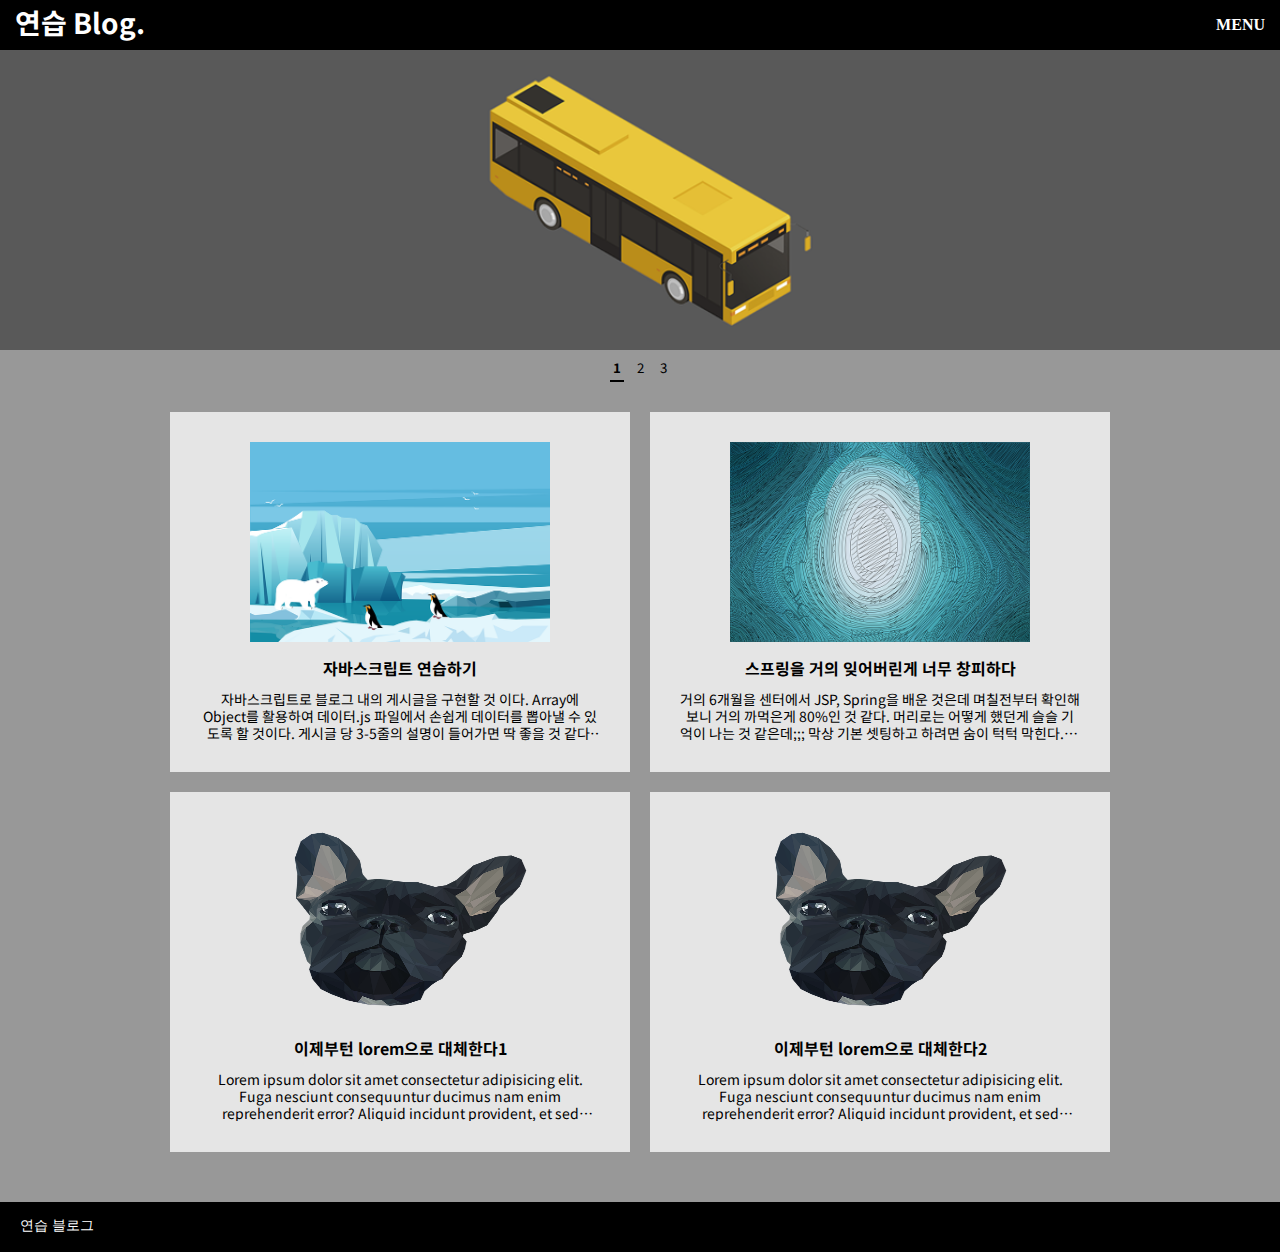
<file: index.html>
<!DOCTYPE html>
<html lang="en">
<head>
    <meta charset="UTF-8">
    <meta http-equiv="X-UA-Compatible" content="IE=edge">
    <meta name="viewport" content="width=device-width, initial-scale=1.0">
    <title>연습 블로그</title>
    <link rel="stylesheet" href="./assets/css/reset.css">
    <link rel="stylesheet" href="./assets/css/home.css">
    <script src="./assets/data/_contentData.js"></script>
</head>
<body>
    <div class="top">
        <h1 class="title"><a href="./index.html">연습 Blog.</a></h1>
        <span class="topMenu">MENU</span>
    </div>
    <div class="topNav hidden">
        <div class="navMenu"><p class="menu"><a href="./index.html">Home.</a></p></div>
        <div class="navMenu"><p class="menu"><a href="./diary.html">Diary.</a></p></div>
        <div class="navMenu"><p class="menu">Photo.</p></div>
    </div>
    <div class="adBanner" style="overflow: hidden;">
        <div class="slideContainer">
            <dlv class="slide-box">
                <img src="./assets/images/car1.png">
            </dlv>
            <dlv class="slide-box">
                <img src="./assets/images/car2.png">
            </dlv>
            <dlv class="slide-box">
                <img src="./assets/images/car3.png">
            </dlv>
        </div>
    </div>
    <div class="bannerBtn">
        <button class="slide-1 adBtn adBtnClicked">1</button>
        <button class="slide-2 adBtn">2</button>
        <button class="slide-3 adBtn">3</button>
    </div>
    <div class="contentsContainer">
        <div class="contents">
            <div></div>
            <h2>제목</h2>
            <p>내용</p>
        </div>
        <div class="contents">
            <div></div>
            <h2>제목</h2>
            <p>내용</p>
        </div>
        <div class="contents">
            <div></div>
            <h2>제목</h2>
            <p>내용</p>
        </div>
        <div class="contents">
            <div></div>
            <h2>제목</h2>
            <p>내용</p>
        </div>
    </div>
    <div class="footer">
        <p>연습 블로그</p>
    </div>
    <script src="https://code.jquery.com/jquery-1.12.4.min.js"></script>
    
    <script>
        console.log(contents[0].title);
        let nowPic = 0;
        //let topMenu = false;

        // $('.topMenu').on('click', ()=> {
        //     if (topMenu == false) {
        //         $('.topNav').removeClass('hidden');
        //         topMenu = true;
        //     } else if (topMenu == true) {
        //         $('.topNav').addClass('hidden');
        //         topMenu = false;
        //     };
        // });

        $('.topMenu').on('click',()=>{
            $('.topNav').toggleClass('hidden');
        });

        $('.slide-1').on('click', ()=>{
            nowPic = 1;
            $('.slideContainer').css("transform", 'translateX(0vw)');
            $('.adBtn').removeClass('adBtnClicked');
            $('.adBtn').eq(0).addClass('adBtnClicked');
        });
        $('.slide-2').on('click', ()=>{
            nowPic = 2;
            $('.slideContainer').css("transform", 'translateX(-100vw)');
            $('.adBtn').removeClass('adBtnClicked');
            $('.adBtn').eq(1).addClass('adBtnClicked');
        });
        $('.slide-3').on('click', ()=>{
            nowPic = 3;
            $('.slideContainer').css("transform", 'translateX(-200vw)');
            $('.adBtn').removeClass('adBtnClicked');
            $('.adBtn').eq(2).addClass('adBtnClicked');
        });
        
        // let oImg = document.createElement("img");
        // oImg.src = "assets/contents/"+1+".png";
        // oImg.width = 300;
        // oImg.height = 200;
        // document.querySelectorAll('.contents div')[0].appendChild(oImg);
        for (let i = 0; i < $('.contents').length; i++) {
            let oImg = document.createElement("img");
            oImg.src = "./assets/contents/"+(i+1)+".png";
            if (i > 2) {
                oImg.src = "./assets/contents/"+(3)+".png";
            }
            oImg.width = 300;
            oImg.height = 200;
            document.querySelectorAll('.contents div')[i].appendChild(oImg);
            document.querySelectorAll('.contents h2')[i].innerHTML = contents[i].title;
            document.querySelectorAll('.contents p')[i].innerHTML = contents[i].desc;
            $('.contents h2').eq(i).on('click',()=> {
                window.location.href='./diary.html/'+contents[i].id;
            })
        }
    </script>
</body>
</html>
</file>
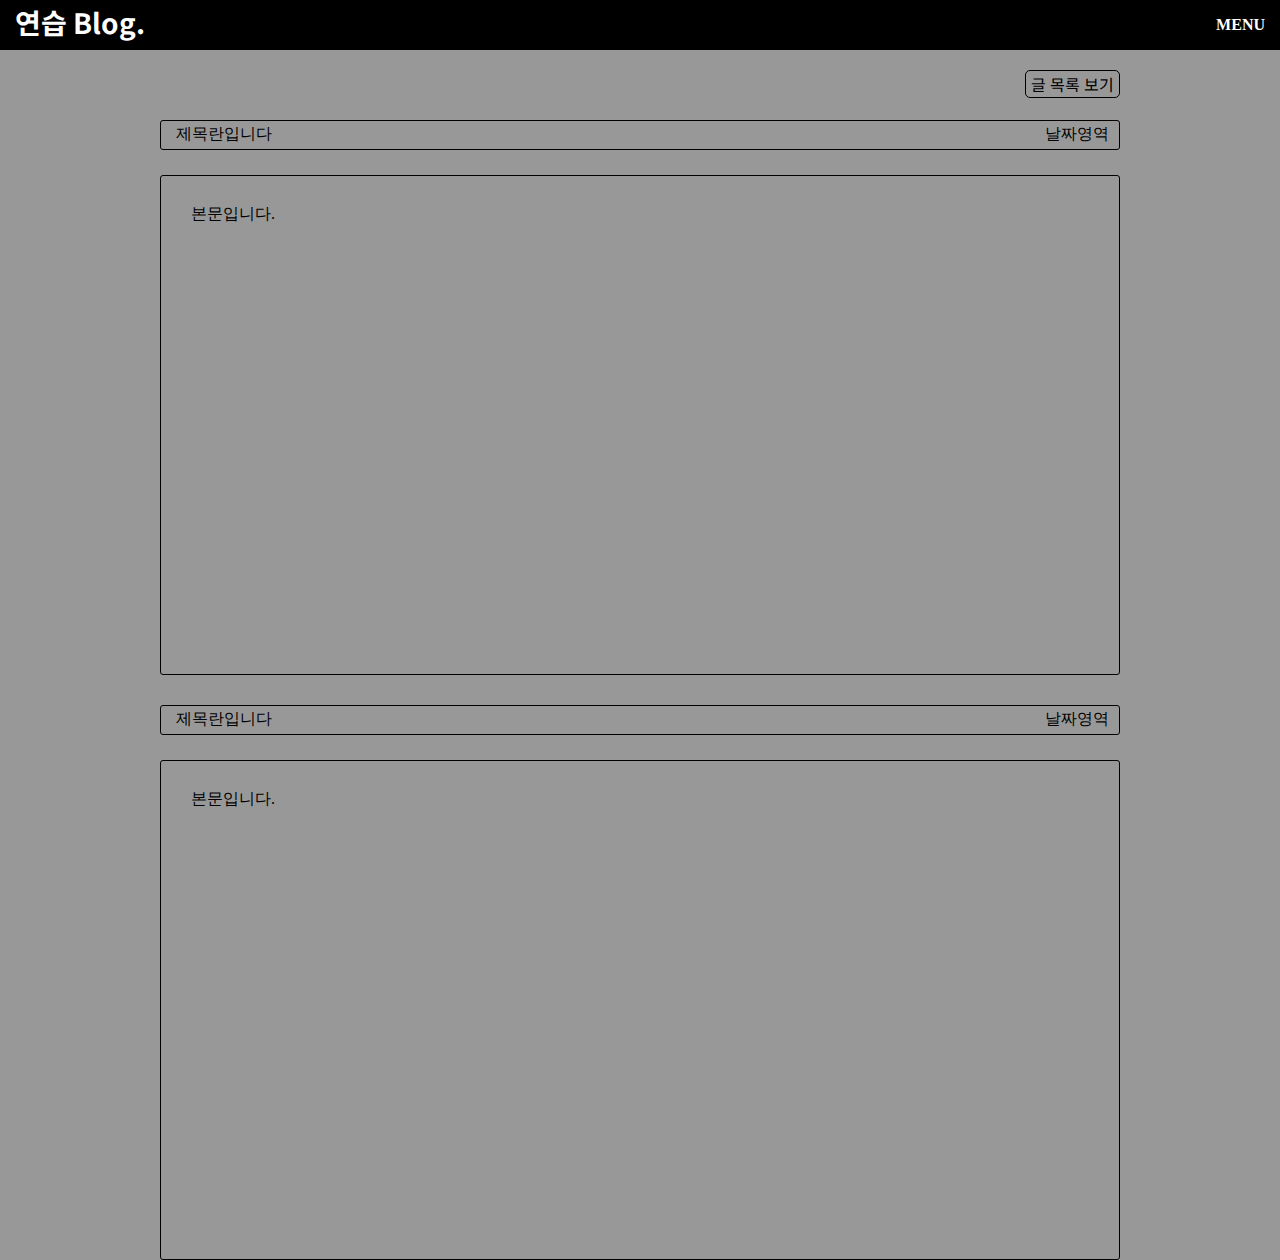
<file: diary.html>
<!DOCTYPE html>
<html lang="en">
<head>
    <meta charset="UTF-8">
    <meta http-equiv="X-UA-Compatible" content="IE=edge">
    <meta name="viewport" content="width=device-width, initial-scale=1.0">
    <title>Diary</title>
    <link rel="stylesheet" href="./assets/css/reset.css">
    <link rel="stylesheet" href="./assets/css/home.css">
    <link rel="stylesheet" href="./assets/css/diary.css">
</head>
<body>
    <div class="top">
        <h1 class="title"><a href="./index.html">연습 Blog.</a></h1>
        <span class="topMenu">MENU</span>
    </div>
    <div class="topNav hidden">
        <div class="navMenu"><p class="menu"><a href="./index.html">Home.</a></p></div>
        <div class="navMenu"><p class="menu"><a href="./diary.html">Diary.</a></p></div>
        <div class="navMenu"><p class="menu">Photo.</p></div>
    </div>
    <div class="listOfArticle">
        <div class="listBtn">
            <p>글 목록 보기</p>
        </div>
        <div class="list none">
            <p>2</p>
            <p>3</p>
            <p>4</p>
            <p>5</p>
            <p>6</p>
            <p>1</p>
        </div>
        <div class="articleSection">
            <div class="articleTitle">
                <h1>제목란입니다</h1>
                <span>날짜영역</span>
            </div>
            <div class="articleDesc">
                <p>본문입니다.</p>
            </div>
        </div>
        <div class="articleSection">
            <div class="articleTitle">
                <h1>제목란입니다</h1>
                <span>날짜영역</span>
            </div>
            <div class="articleDesc">
                <p>본문입니다.</p>
            </div>
        </div>
    </div>

    <script src="https://code.jquery.com/jquery-3.6.0.js" integrity="sha256-H+K7U5CnXl1h5ywQfKtSj8PCmoN9aaq30gDh27Xc0jk=" crossorigin="anonymous"></script>
    <script src="./assets/data/_contentData.js"></script>
    <script>
        // console.log(contents.length);
        // TopMenu 클릭시 메뉴 등장
        $('.topMenu').on('click',()=>{
            $('.topNav').toggleClass('hidden');
        });

        // 글 목록 보기 클릭시 목록 등장
        $('.listBtn').on('click',()=>{
            $('.list').toggleClass('none');
        });

        $('.slide-1').on('click', ()=>{
            nowPic = 1;
            $('.slideContainer').css("transform", 'translateX(0vw)');
            $('.adBtn').removeClass('adBtnClicked');
            $('.adBtn').eq(0).addClass('adBtnClicked');
        });
        $('.slide-2').on('click', ()=>{
            nowPic = 2;
            $('.slideContainer').css("transform", 'translateX(-100vw)');
            $('.adBtn').removeClass('adBtnClicked');
            $('.adBtn').eq(1).addClass('adBtnClicked');
        });
        $('.slide-3').on('click', ()=>{
            nowPic = 3;
            $('.slideContainer').css("transform", 'translateX(-200vw)');
            $('.adBtn').removeClass('adBtnClicked');
            $('.adBtn').eq(2).addClass('adBtnClicked');
        });

        for (let i = 0; i< contents.length; i++) {
            document.querySelectorAll('.list p')[i].innerHTML = contents[i].title + '&nbsp&nbsp&nbsp&nbsp&nbsp&nbsp' + contents[i].date;
            $('.list p').eq(i).on('click',()=> {
                window.location.href='./diary.html/'+contents[i].id;
            })
        }
        for (let i = 0; i<2; i++) {
            document.querySelectorAll('.articleTitle h1')[i].innerHTML = contents[i].title;
            document.querySelectorAll('.articleTitle span')[i].innerHTML = contents[i].date;
            document.querySelectorAll('.articleDesc p')[i].innerHTML = contents[i].desc;

        }
        // console.log(location.pathname);
        // let nowPage = location.pathname;
        // if (nowPage == "/diary.html") {
        //     document.querySelectorAll('.articleTitle h1')[0].innerHTML = contents[0].title;
        //     document.querySelectorAll('.articleTitle span')[0].innerHTML = contents[0].date;
        //     document.querySelectorAll('.articleDesc p')[0].innerHTML = contents[0].desc;
        // } else if (nowPage == "/diary.html/0") {
        //     window.location.href='./diary.html';
        //     document.querySelectorAll('.articleTitle h1')[0].innerHTML = contents[0].title;
        //     document.querySelectorAll('.articleTitle span')[0].innerHTML = contents[0].date;
        //     document.querySelectorAll('.articleDesc p')[0].innerHTML = contents[0].desc;
        // }
    </script>
</body>
</html>
</file>
<file: assets/css/home.css>
@import url('https://fonts.googleapis.com/css2?family=Noto+Sans+KR:wght@400;700;900&display=swap');

body {
    background: #989898;
    overflow-x: hidden;
}

.top {
    background-color: #000;
    width: 100%;
    height: 50px;
}

.title {
    color: #fff;
    padding: 8px 15px;
    font-family: 'Noto Sans KR', sans-serif;
    font-weight: 700;
    display: inline-block;
    z-index: 100;
    font-size: 28px;
}

.topMenu {
    color: #fff;
    float: right;
    margin-top: 17px;
    margin-right: 15px;
    font-weight: 900;
    cursor: pointer;
}

.topNav {
    height: 30px;
    text-align: center;
    margin-top: 15px;
    display: grid;
    grid-template-columns: repeat(3, 1fr);
    transition: all 1s;
    opacity: 1;
    z-index: -5;
}

.menu {
    font-family: 'Noto Sans KR', sans-serif;
    font-weight: 900;
}

.menu > a {
    color: #000;
}

.hidden {
    margin-top: -30px;
    opacity: 0;
}

.adBanner {
    height: 300px;
    /* margin-top: 30px; */
}

.slideContainer {
    width: 300vw;
    transition: all 1s;
}

.slide-box {
    width: 100vw;
    float: left;
}

.slide-box img {
    width: 100%;
    height: 300px;
    object-fit: cover;
}

.bannerBtn {
    width: 100%;
    margin-top: 5px;
    text-align: center;
}

.adBtn {
    background-color: #989898;
    border: none;
    padding: 3px;
    cursor: pointer;
    font-family: 'Noto Sans KR', sans-serif;
    font-weight: 400;
    margin: 0 3px;
    /* border-bottom: 2px solid #000; */
}

.adBtnClicked {
    border-bottom: 2px solid #000;
    font-weight: 700;
}

/* Contents 영역 */
.contentsContainer {
    width: 960px;
    margin: 0 auto;
    text-align: center;
    margin-top: 30px;
    display: grid;
    grid-template-columns: repeat(2, 1fr);
    row-gap: 20px;
}

.contents {
    margin: 0 auto;
    width: 400px;
    height: 300px;
    padding: 30px 30px;
    background: #e5e5e5;
}

.contents > h2 {
    margin-top: 15px;
    font-weight: 700;
    font-size: 16px;
    font-family: 'Noto Sans KR', sans-serif;
    cursor: pointer;
}

.contents > p {
    margin-top: 15px;
    height: inherit;
    overflow: hidden;
    text-overflow: ellipsis;
    display: -webkit-box;
    -webkit-line-clamp: 3;
    -webkit-box-orient: vertical;
    word-wrap: break-word;
    line-height: 1.2em;
    height: 3.6em;
    font-size: 14px;
    font-family: 'Noto Sans KR', sans-serif;
    font-weight: 400;
}


/* footer 영역 */
.footer {
    margin-top: 50px;
    width: 100%;
    height: 50px;
    background: #000;
}

.footer > p {
    color: #fff;
    padding-top: 17px;
    padding-left: 20px;
    font-size: 14px;
}
</file>
<file: assets/css/diary.css>
* {
    box-sizing: border-box;
}

.none {
    position: absolute;
    top: -999px;
    left: 0;
    opacity: 0;
}

.listOfArticle {
    width: 960px;
    margin: 0 auto;
    text-align: center;
    margin-top: 20px;
}

.listBtn {
    width: inherit;
    height: 20px;
    text-align: right;
    margin-bottom: 30px;
    /* border: 1px solid black; */
}

.listBtn > p {
    display: inline-block;
    font-family: 'Noto Sans KR', sans-serif;
    border: 1px solid black;
    border-radius: 5px;
    padding: 5px;
    cursor: pointer;
}

.list {
    display: table;
    width: inherit;
    height: 180px;
    margin-top: 10px;
    border-collapse: collapse;
}

.list > p {
    border: 1px solid black;
    border-radius: 3px;
    font-size: 20px;
    cursor: pointer;
    font-size: 16px;
    text-align: left;
    padding-left: 20px;
    font-family: 'Noto Sans KR', sans-serif;
    padding-top: 5px;
    padding-bottom: 5px;
}
.list > p:not(:last-child) {
    border-bottom: none;
}

.list > p:hover {
    color: #fff;
    transition: all 500ms;
}

/* 게시글 영역 */
.articleTitle {
    border: 1px solid #000;
    border-radius: 3px;
    width: inherit;
    height: 30px;
    text-align: left;
    position: relative;
    top: 0;
    left: 0;
    margin-top: 30px;
}

.articleTitle > h1 {
    display: inline;
    position: absolute;
    top: 5px;
    left: 15px;
}

.articleTitle > span {
    position: absolute;
    top: 5px;
    right: 10px;
}

.articleDesc {
    margin-top: 25px;
    width: inherit;
    height: 500px;
    border: 1px solid #000;
    border-radius: 3px;
}

.articleDesc > p {
    padding: 30px 30px;
    text-align: left;
}
</file>
